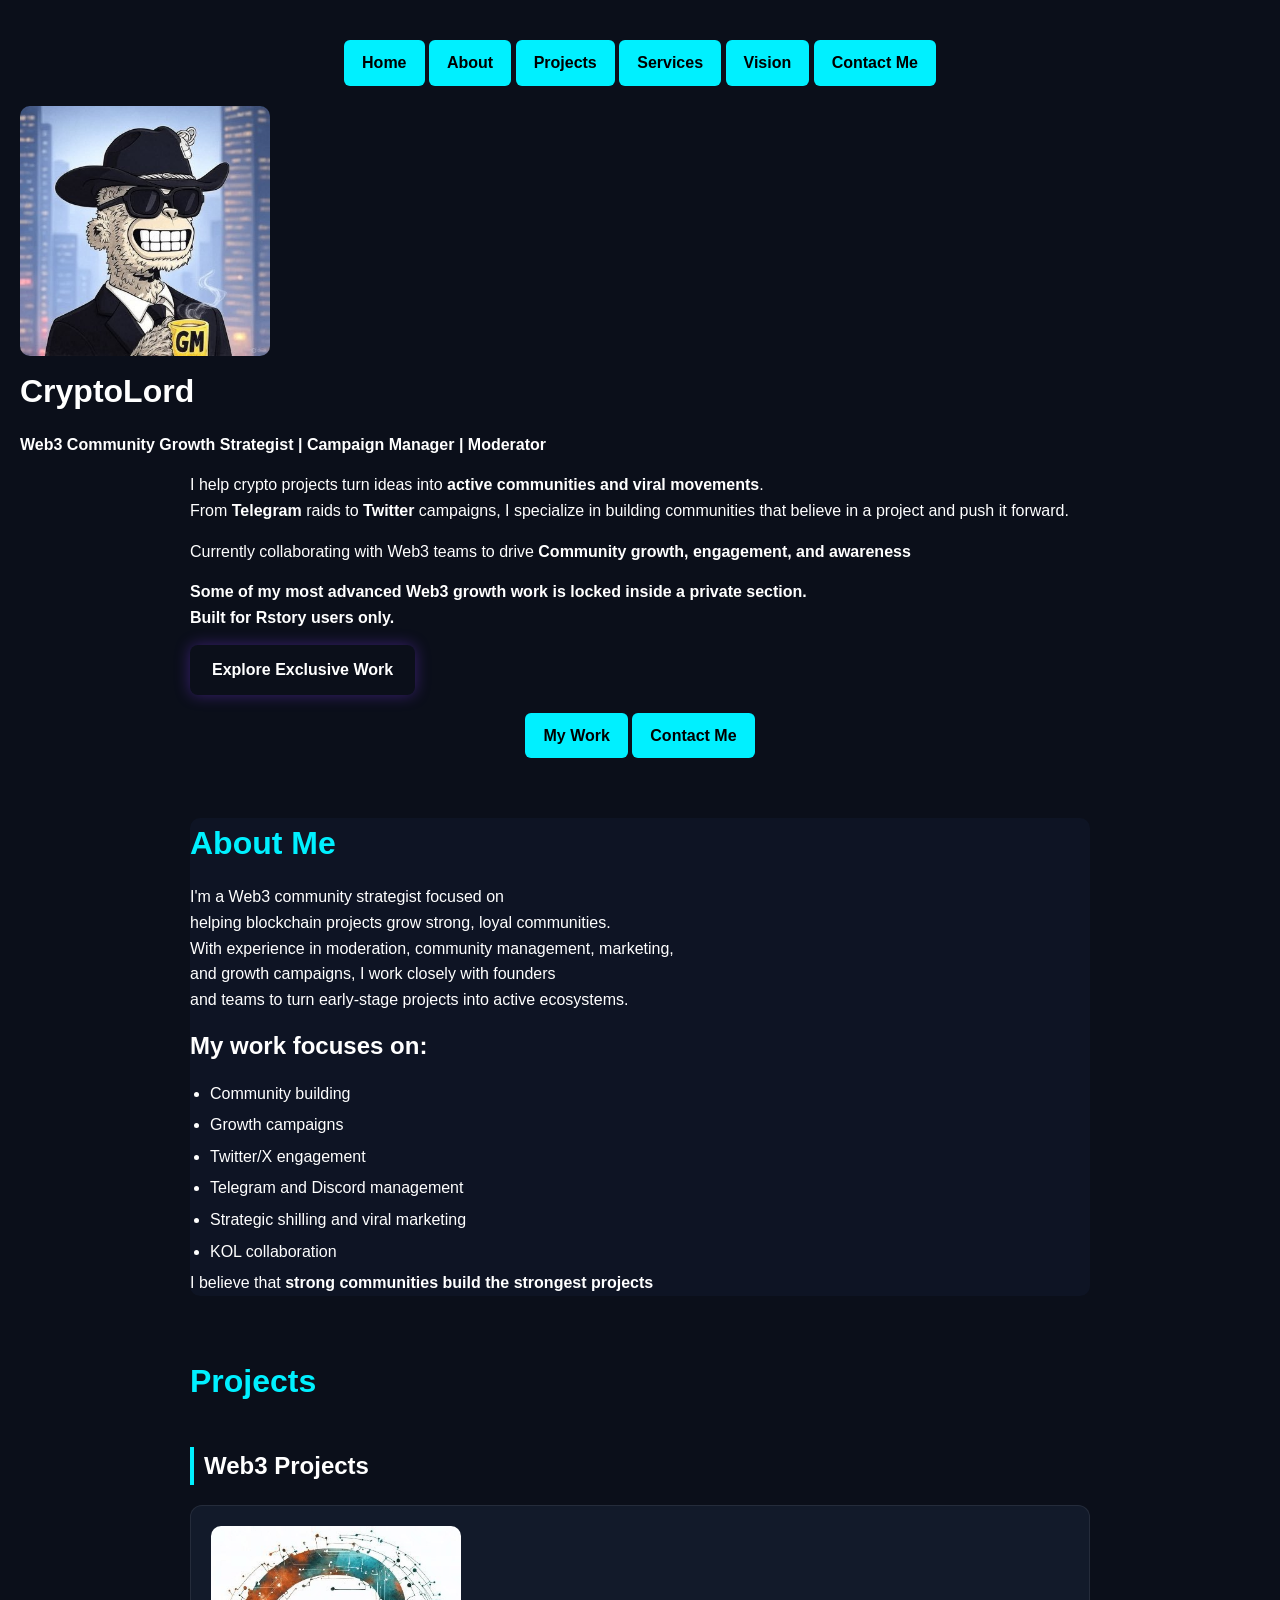
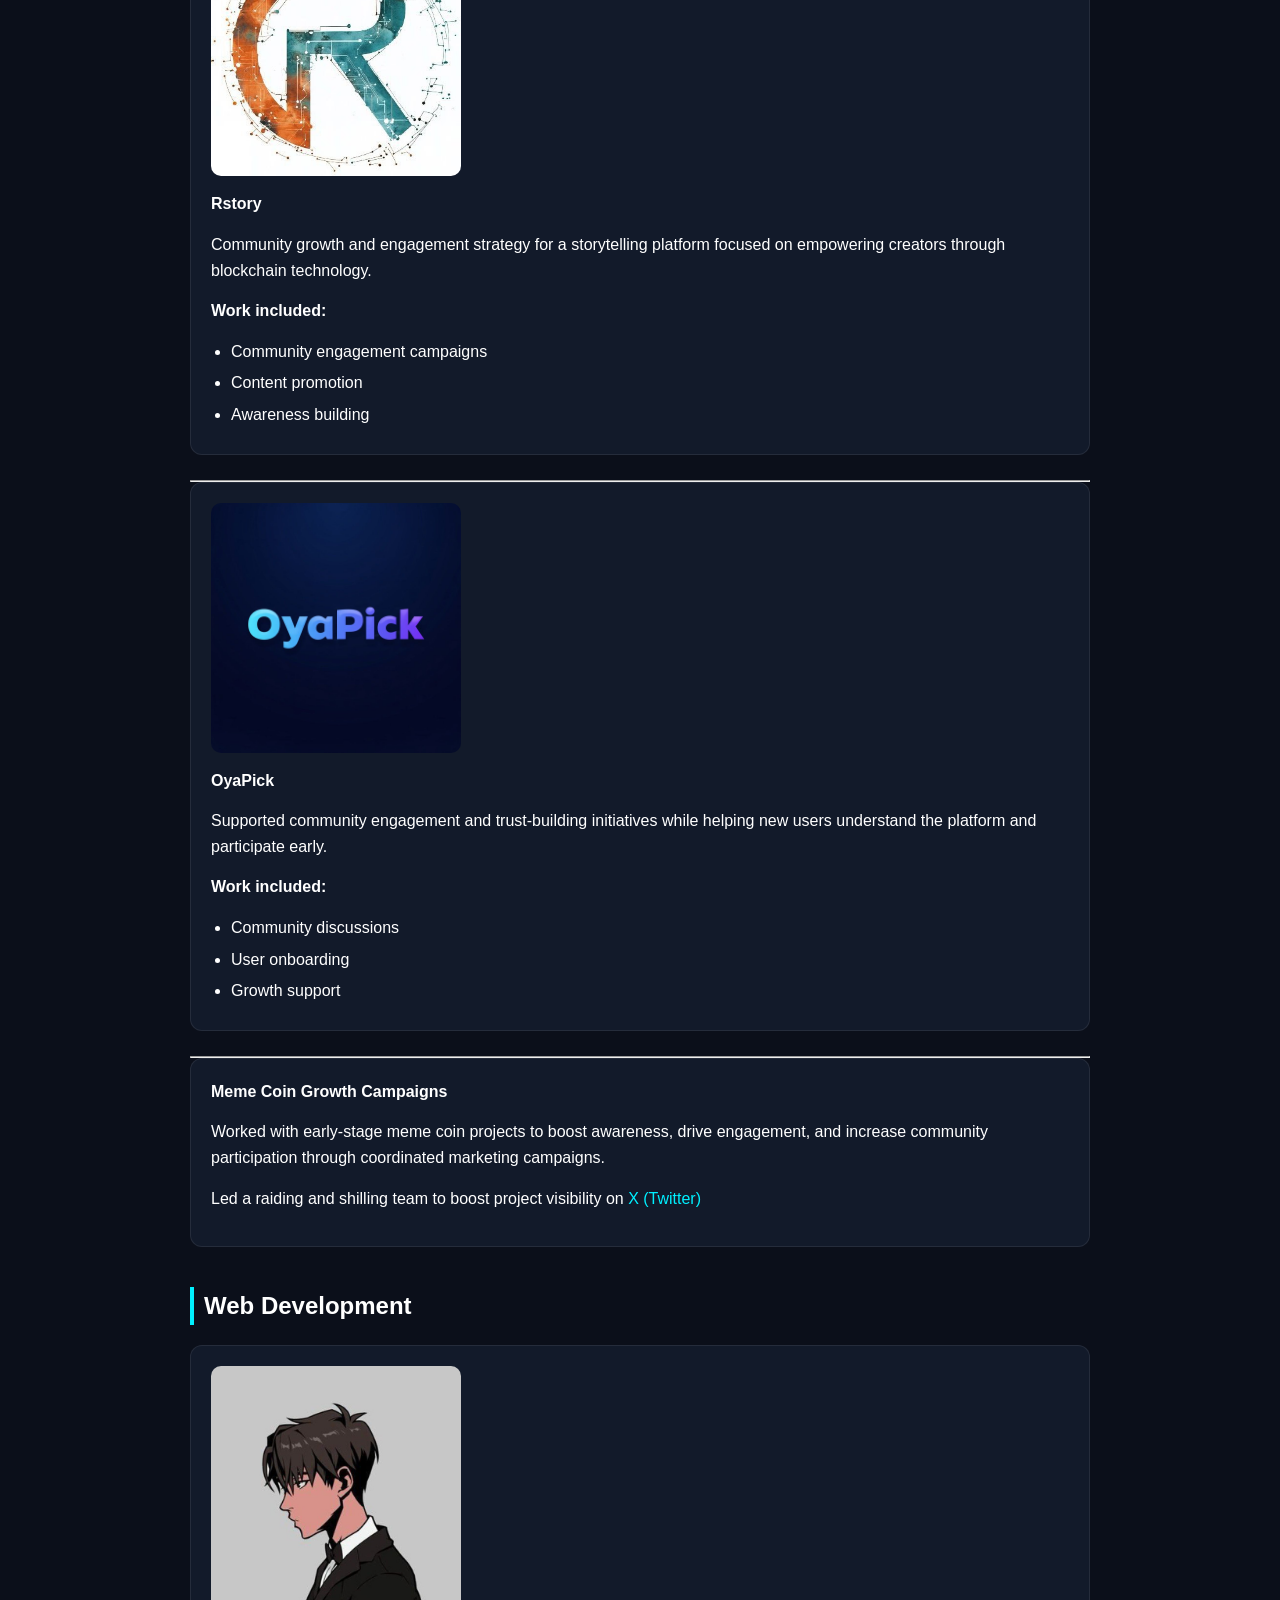
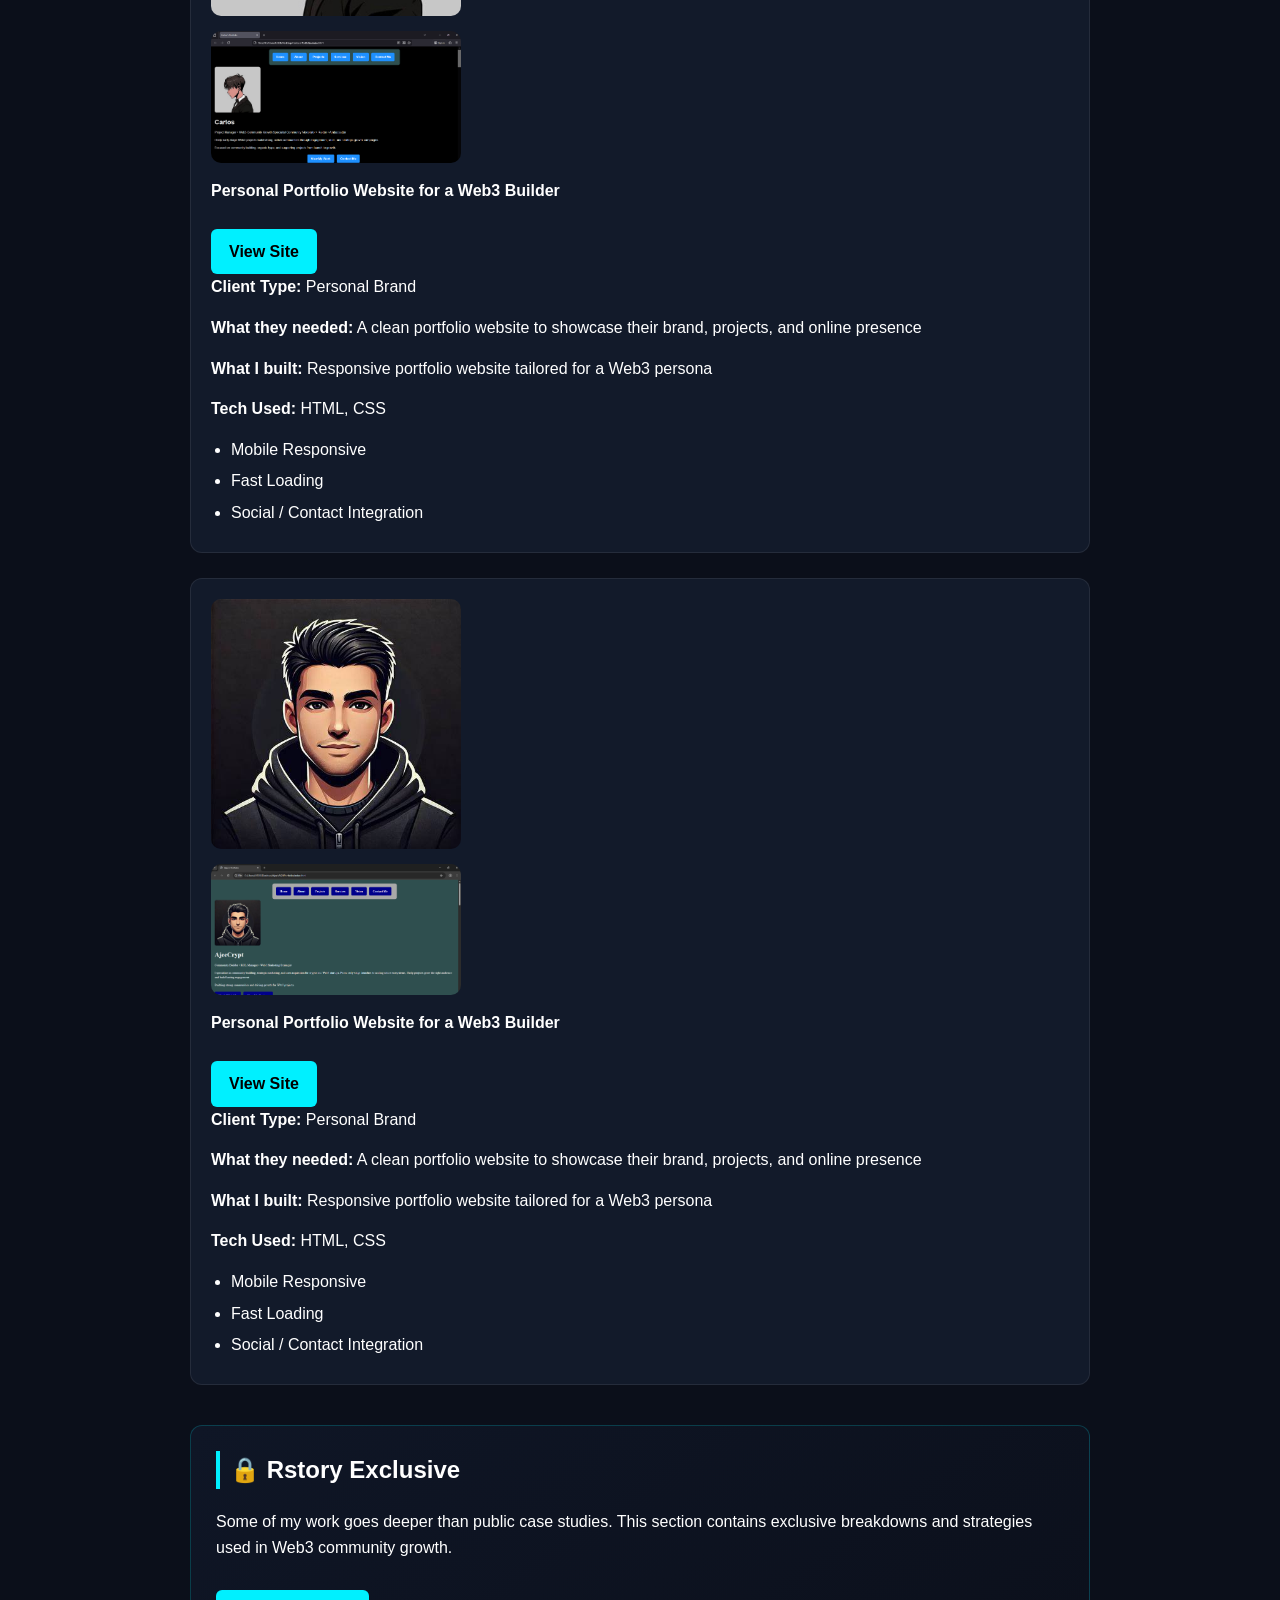
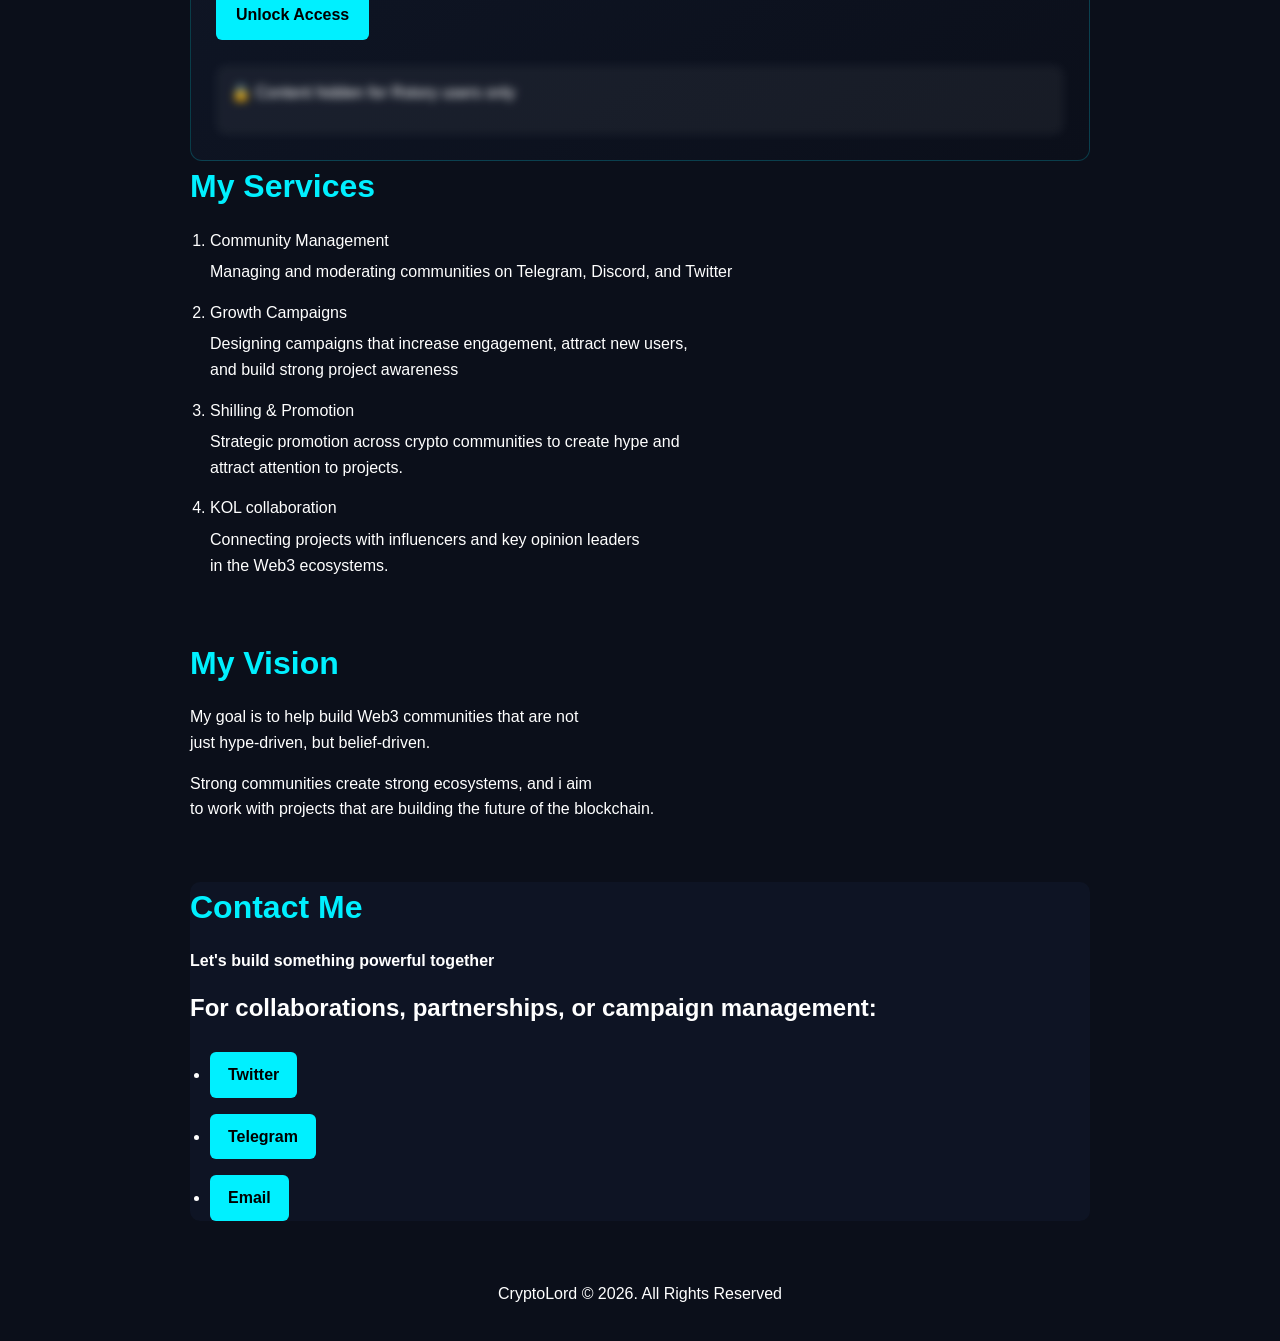
<file: index.html>
<!DOCTYPE html>
<html lang="en">
<head>
    <meta charset="UTF-8">
    <meta name="viewport" content="width=device-width, initial-scale=1.0">
    <title>CryptoLord's Portfolio</title>
    <link rel="stylesheet" href="style.css">
</head>
<body>
    <!--Header Menu-->
    <header id="menu">
      <div align="middle">
        <nav>
            <a href="#home" class="button">Home</a>
            <a href="#about" class="button">About</a>
            <a href="#projects" class="button">Projects</a>
            <a href="#services" class="button">Services</a>
            <a href="#vision" class="button">Vision</a>
            <a href="#contact" class="button">Contact Me</a>
        </nav>
      </div>
    </header>
    
      <!--Home Section-->
    <img src="CryptoLord pfp.jpg" alt="CryptoLord">

    <h1>CryptoLord</h1>
    <p><b>Web3 Community Growth Strategist | Campaign Manager | Moderator</b></p>

    <section id="home">
        <div>
            
            <p> I help crypto projects turn ideas into <b>active communities and viral movements</b>. <br>
            From <b>Telegram</b> raids to <b>Twitter</b> campaigns, I specialize in building 
            communities that believe in a project and push it forward.</p>
            <p> Currently collaborating with Web3 teams to drive <b>Community growth, engagement, and awareness</b></p>

            <p><b>Some of my most advanced Web3 growth work is locked inside a private section. 
                <br>Built for Rstory users only.</b>
            </p>
            
            <a href="#rstory" class="rstory_button" style="display: inline-block; padding: 12px 22px; background: linear-gradient(135deng, #6d28d9, #7c3aed); 
            color: white; font-weight: bold; border-radius: 8px; text-decoration: none; 
            transition: all 0.3s ease; box-shadow: 0 0 15px rgba(124, 58, 237, 0.4); 
            position: relative; overflow: hidden; ">Explore Exclusive Work</a>
        </div>
    <div align="middle">
        <a href="#projects" class="button">My Work</a>
        <a href="#contact" class="button">Contact Me</a>
    </div>
    </section>


    <!--About Section-->
    <section id="about">
        <h2>About Me</h2>
       
       <p>  I'm a Web3 community strategist focused on <br>
            helping blockchain projects grow strong, loyal communities. <br>
            With experience in moderation, community management, marketing, <br>
            and growth campaigns, I work closely with founders <br>
            and teams to turn early-stage projects into active ecosystems.
        </p>

         <h3>My work focuses on:</h3>
        <ul>
            <li>Community building</li>
            <li>Growth campaigns</li>
            <li>Twitter/X engagement</li>
            <li>Telegram and Discord management</li>
            <li>Strategic shilling and viral marketing</li>
            <li>KOL collaboration</li>
        </ul>
        
        <p>I believe that <b>strong communities build the strongest projects</b></p>

    </section>

    <!-- PROJECTS SECTION -->
<section id="projects">

    <h2>Projects</h2>

    <!--  WEB3 PROJECTS  -->
    <div class="project-section">
        <h3>Web3 Projects</h3>

        <!-- RSTORY -->
        <div class="project-card rstory">
            <img src="Rstory logo.jpg" alt="Rstory">

            <h4>Rstory</h4>

            <p>
                Community growth and engagement strategy for a storytelling platform focused on empowering creators through blockchain technology.
            </p>

            <h4>Work included:</h4>
            <ul>
                <li>Community engagement campaigns</li>
                <li>Content promotion</li>
                <li>Awareness building</li>
            </ul>
        </div>

        <hr>

        <!-- OYAPICK -->
        <div class="project-card">
            <img src="OyaPick logo.jpg" alt="OyaPick" width="300">

            <h4>OyaPick</h4>

            <p>
                Supported community engagement and trust-building initiatives while helping new users understand the platform and participate early.
            </p>

            <h4>Work included:</h4>
            <ul>
                <li>Community discussions</li>
                <li>User onboarding</li>
                <li>Growth support</li>
            </ul>
        </div>

        <hr>

        <!-- MEME COIN CAMPAIGNS -->
        <div class="project-card">
            <h4>Meme Coin Growth Campaigns</h4>

            <p>
                Worked with early-stage meme coin projects to boost awareness, drive engagement, and increase community participation through coordinated marketing campaigns.
            </p>

            <p>
                Led a raiding and shilling team to boost project visibility on <a href="https://x.com" target="_blank">X (Twitter)</a>
            </p>
        </div>

    </div>

    <!--  WEB DEVELOPMENT  -->
    <div class="project-section">

        <h3>Web Development</h3>

        <!-- CARLOS PROJECT -->
        <div class="project-card">

            <img src="Carlos pfp.jpg" alt="Carlos">

            <a href="Carlos's Portfolio Website Screenshot.png" target="_blank">
                <img src="Carlos's Portfolio Website Screenshot.png" alt="Website Screenshot">
            </a>

            <h4>Personal Portfolio Website for a Web3 Builder</h4>

            <a href="https://just-oracle.github.io/Carlosthegr3at-portfolio" class="button">
                View Site
            </a>

            <p><b>Client Type:</b> Personal Brand</p>

            <p><b>What they needed:</b> A clean portfolio website to showcase their brand, projects, and online presence</p>

            <p><b>What I built:</b> Responsive portfolio website tailored for a Web3 persona</p>

            <p><b>Tech Used:</b> HTML, CSS</p>

            <ul>
                <li>Mobile Responsive</li>
                <li>Fast Loading</li>
                <li>Social / Contact Integration</li>
            </ul>

        </div>

        <!-- AJEE PROJECT -->
        <div class="project-card">

            <img src="Ajee_pfp.jpg" alt="Carlos">

            <a href="Ajee's Website ScreenShot.png" target="_blank">
                <img src="Ajee's Website ScreenShot.png" alt="Website Screenshot">
            </a>

            <h4>Personal Portfolio Website for a Web3 Builder</h4>

            <a href="https://just-oracle.github.io/Ajee-portfolio" class="button">
                View Site
            </a>

            <p><b>Client Type:</b> Personal Brand</p>

            <p><b>What they needed:</b> A clean portfolio website to showcase their brand, projects, and online presence</p>

            <p><b>What I built:</b> Responsive portfolio website tailored for a Web3 persona</p>

            <p><b>Tech Used:</b> HTML, CSS</p>

            <ul>
                <li>Mobile Responsive</li>
                <li>Fast Loading</li>
                <li>Social / Contact Integration</li>
            </ul>

        </div>

    </div>

<!-- 🔒 RSTORY EXCLUSIVE SECTION -->
<div class="project-section locked-section" id="rstory">

    <h3>🔒 Rstory Exclusive</h3>

    <p class="locked-text">
        Some of my work goes deeper than public case studies.
        This section contains exclusive breakdowns and strategies used in Web3 community growth.
    </p>

    <!-- UNLOCK TOGGLE -->
    <input type="checkbox" id="unlock-toggle">

    <label for="unlock-toggle" class="unlock-btn">
        Unlock Access
    </label>

    <!-- LOCKED PREVIEW -->
    <div class="locked-preview">
        <p>🔒 Content hidden for Rstory users only</p>
    </div>

    <!-- UNLOCKED CONTENT -->
    <div class="unlocked-content">

        <h4>🧠 Rstory Private Growth Case Study </h4>

        <p>
            Rstory is a storytelling platform built around creator empowerment and blockchain-based engagement.
            My role focused on driving awareness, improving engagement loops, and strengthening community retention.
        </p>

<p>
This section contains real breakdowns of strategies I use in Web3 community growth, content creation, and engagement systems across different projects.
</p>

<h4>📌 Core Focus Areas</h4>
<ul>
    <li>Community engagement systems for early-stage Web3 projects</li>
    <li>Content-driven growth strategies (organic reach + narrative building)</li>
    <li>Raiding and visibility amplification techniques</li>
    <li>How attention cycles are created in crypto communities</li>
</ul>

<h4>⚙️ Content Strategy Breakdown</h4>

<p>
Most of the content I create is built around one idea: attention is not random, it is engineered through timing, emotion, and repetition.
</p>

<ul>
    <li>Using storytelling to make projects feel alive, not just technical</li>
    <li>Turning simple updates into viral engagement triggers</li>
    <li>Structuring posts to encourage replies, not just likes</li>
    <li>Building narrative consistency across all community messages</li>
</ul>

<h4>🚀 Example Execution Style</h4>

<ul>
    <li>Daily engagement loops (consistent visibility in community)</li>
    <li>Reply-driven amplification instead of broadcast posting</li>
    <li>Community-first messaging instead of product-first messaging</li>
    <li>Creating urgency through timing of content drops</li>
</ul>

<h4>🧩 Key Insight</h4>

<p>
In Web3, the strongest projects don’t always win because of technology, they win because they control attention, narrative, and community emotion at the right time.
</p>

<h4>🔒 Note</h4>

<p>
This is a simplified version of real strategies used across multiple Web3 growth campaigns. Full execution details are reserved for active Rstory users.
</p>

    </div>

</div>

<section id="services">

     <h2>My Services</h2>
       <ol>
            <li>Community Management</li>

            <p>Managing and moderating communities on Telegram, Discord, and Twitter</p>

            <li>Growth Campaigns</li>

            <p>Designing campaigns that increase engagement, attract new users, <br>
            and build strong project awareness</p>

            <li>Shilling & Promotion</li>

            <p>Strategic promotion across crypto communities to create hype and <br>
            attract attention to projects.</p>

            <li>KOL collaboration</li>

            <p>Connecting projects with influencers and key opinion leaders <br>
            in the Web3 ecosystems.</p>
        </ol>
    </section>

</section>

<!--Vision Sec-->
    <section id="vision">
        <h2>My Vision</h2>
         <p>
            My goal is to help build Web3 communities that are not <br>
            just hype-driven, but belief-driven.
        </p>
        <p>
            Strong communities create strong ecosystems, and i aim <br>
            to work with projects that are building the future of the blockchain.
        </p>
    </section>

<!-- Contact -->
        <section id="contact">
        <h2>Contact Me</h2>
        <p><b>Let's build something powerful together</b></p>
        <h3>For collaborations, partnerships, or campaign management: </h3>
  <ul>
    <li><a href="https://x.com/justlorddd" style="color: black" class="button">Twitter</a></li>
    <li><a href="https://t.me/justlorddd" style="color: black;" class="button">Telegram</a></li>
    <li><a href="mailto:adewalemicheal1501@gmail.com" style="color: black;" class="button">Email</a></li>
  </ul>
    </section>
    <!--footer menu-->
        <footer align="middle">
            <p>CryptoLord © 2026. All Rights Reserved</p>
        </footer>
</body>
</html>
</file>
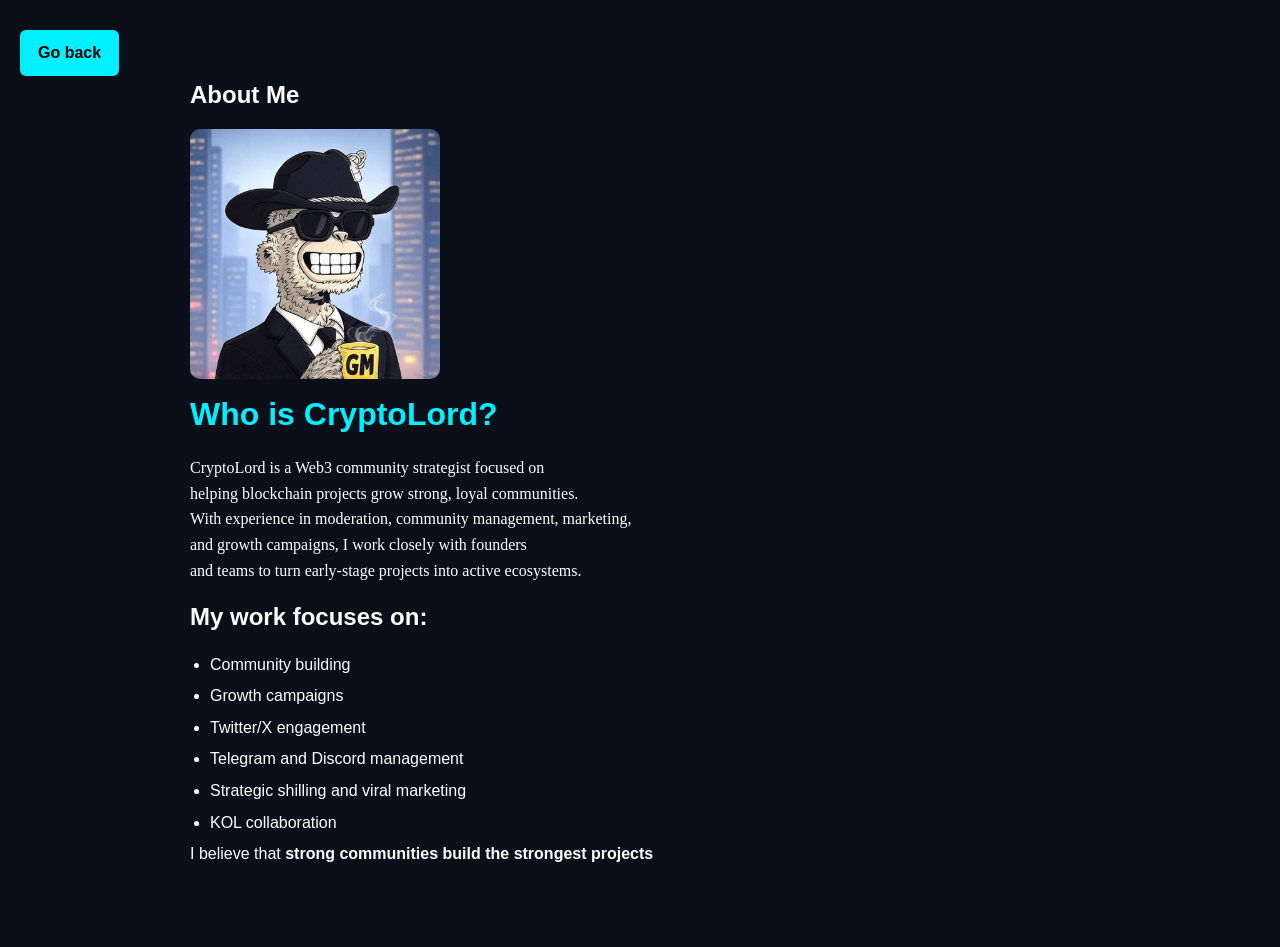
<file: about.html>
<!DOCTYPE html>
<html lang="en">
<head>
    <meta charset="UTF-8">
    <meta name="viewport" content="width=device-width, initial-scale=1.0">
    <title>About Page</title>
    <link rel="stylesheet" href="style.css">
</head>
<body>
    <a href="Index.html" class="button">Go back</a>
    <section class="about">

        <h1>About Me</h1>

        <img src="CryptoLord pfp.jpg" alt="CryptoLord">
        
        <h2>Who is CryptoLord?</h2>

        <p style="font-family: 'Times New Roman', Times, serif;">
            CryptoLord is a Web3 community strategist focused on <br>
            helping blockchain projects grow strong, loyal communities. <br>
            With experience in moderation, community management, marketing, <br>
            and growth campaigns, I work closely with founders <br>
            and teams to turn early-stage projects into active ecosystems.
        </p>

        <h3>My work focuses on:</h3>
        <ul>
            <li>Community building</li>
            <li>Growth campaigns</li>
            <li>Twitter/X engagement</li>
            <li>Telegram and Discord management</li>
            <li>Strategic shilling and viral marketing</li>
            <li>KOL collaboration</li>
        </ul>
        
        <p>I believe that <b>strong communities build the strongest projects</b></p>
    </section>
</body>
</html>
</file>
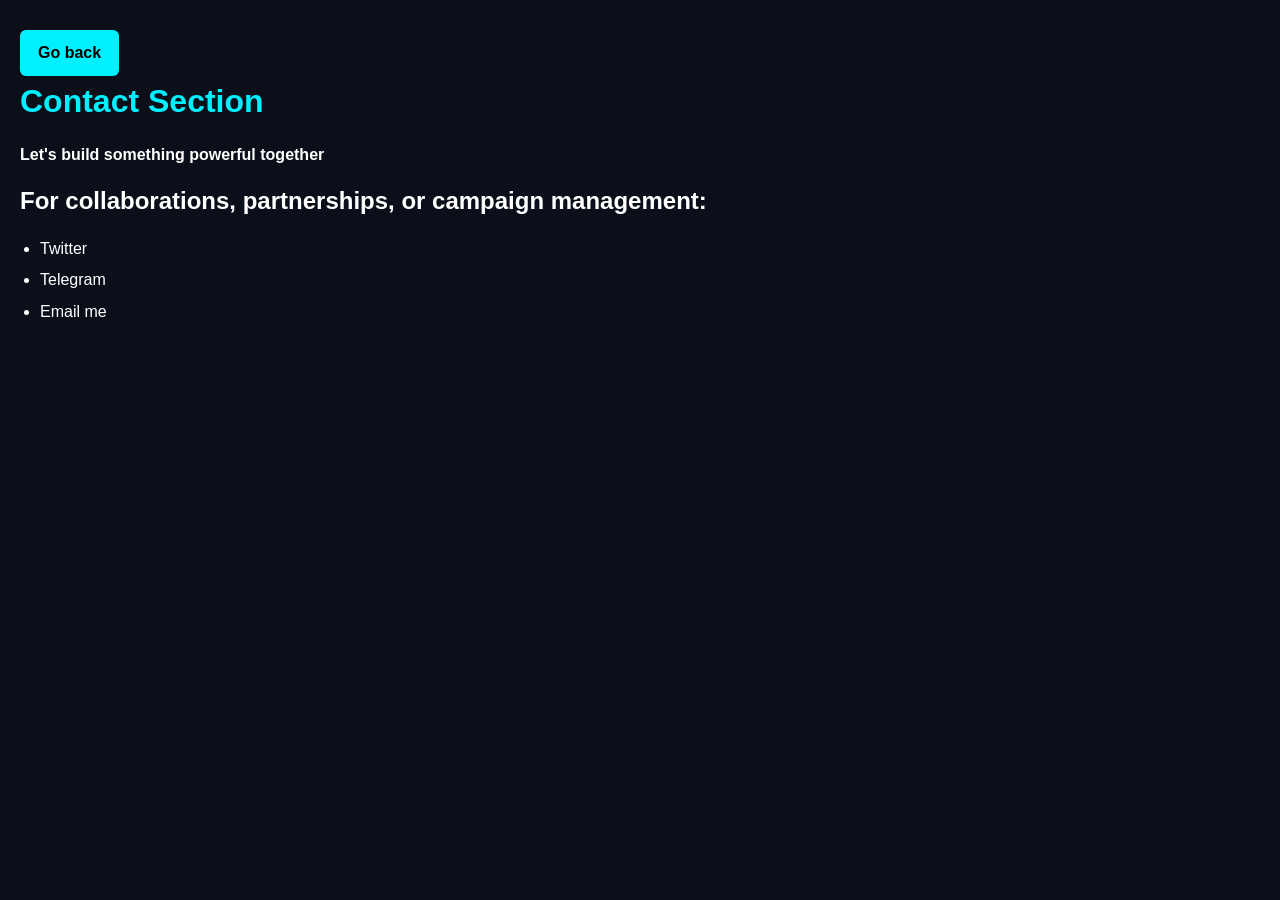
<file: contact.html>
<!DOCTYPE html>
<html lang="en">
<head>
    <meta charset="UTF-8">
    <meta name="viewport" content="width=device-width, initial-scale=1.0">
    <title>Contact Page</title>
    <link rel="stylesheet" href="style.css">
</head>
<body>
    <a href="Index.htm" class="button">Go back</a>
  <h2>Contact Section</h2>
  <p> <b>Let's build something powerful together</b></p>

  <h3>For collaborations, partnerships, or campaign management: </h3>
  <ul>
    <li><a href="https://x.com/justlorddd" style="color: white;">Twitter</a></li>
    <li><a href="https://t.me/justlorddd" style="color: white;">Telegram</a></li>
    <li><a href="mailto:adewalemicheal1501@gmail.com" style="color: white;">Email me</a></li>
  </ul>
  
</body>

</html>
</file>
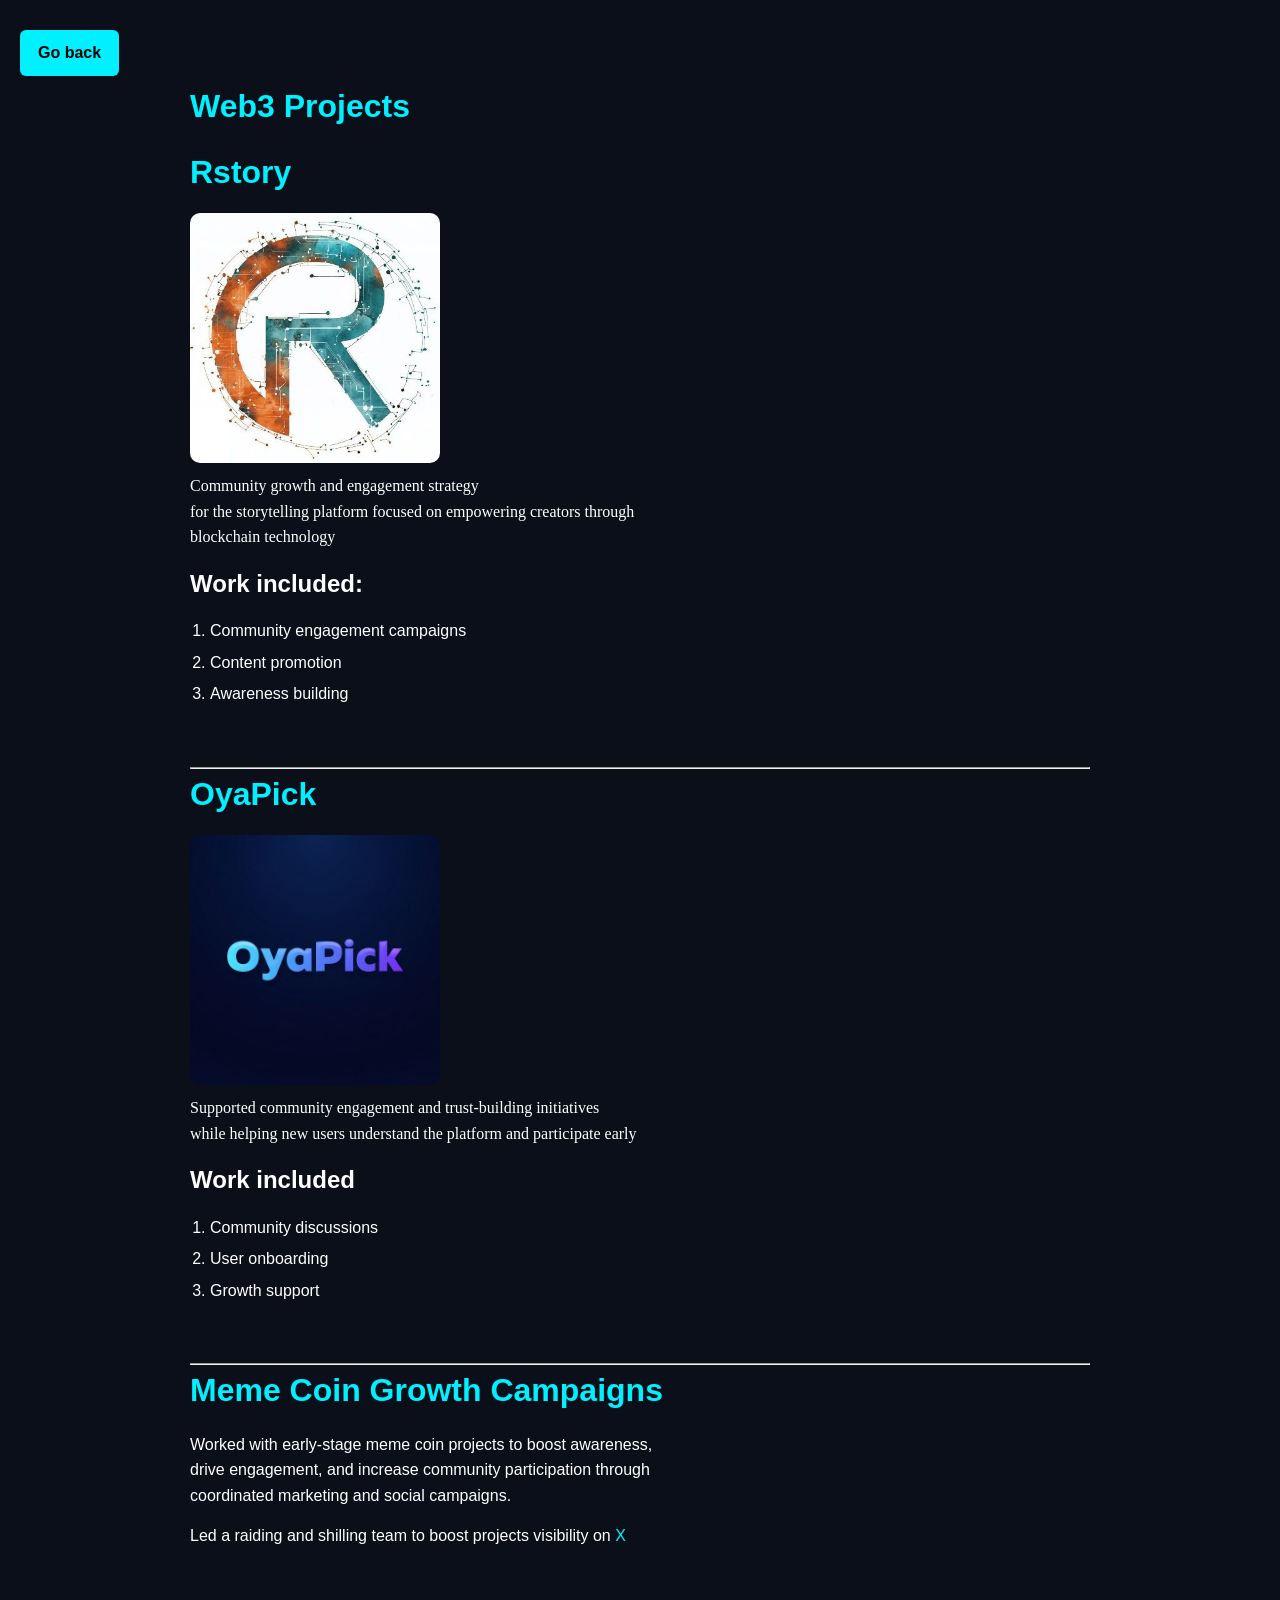
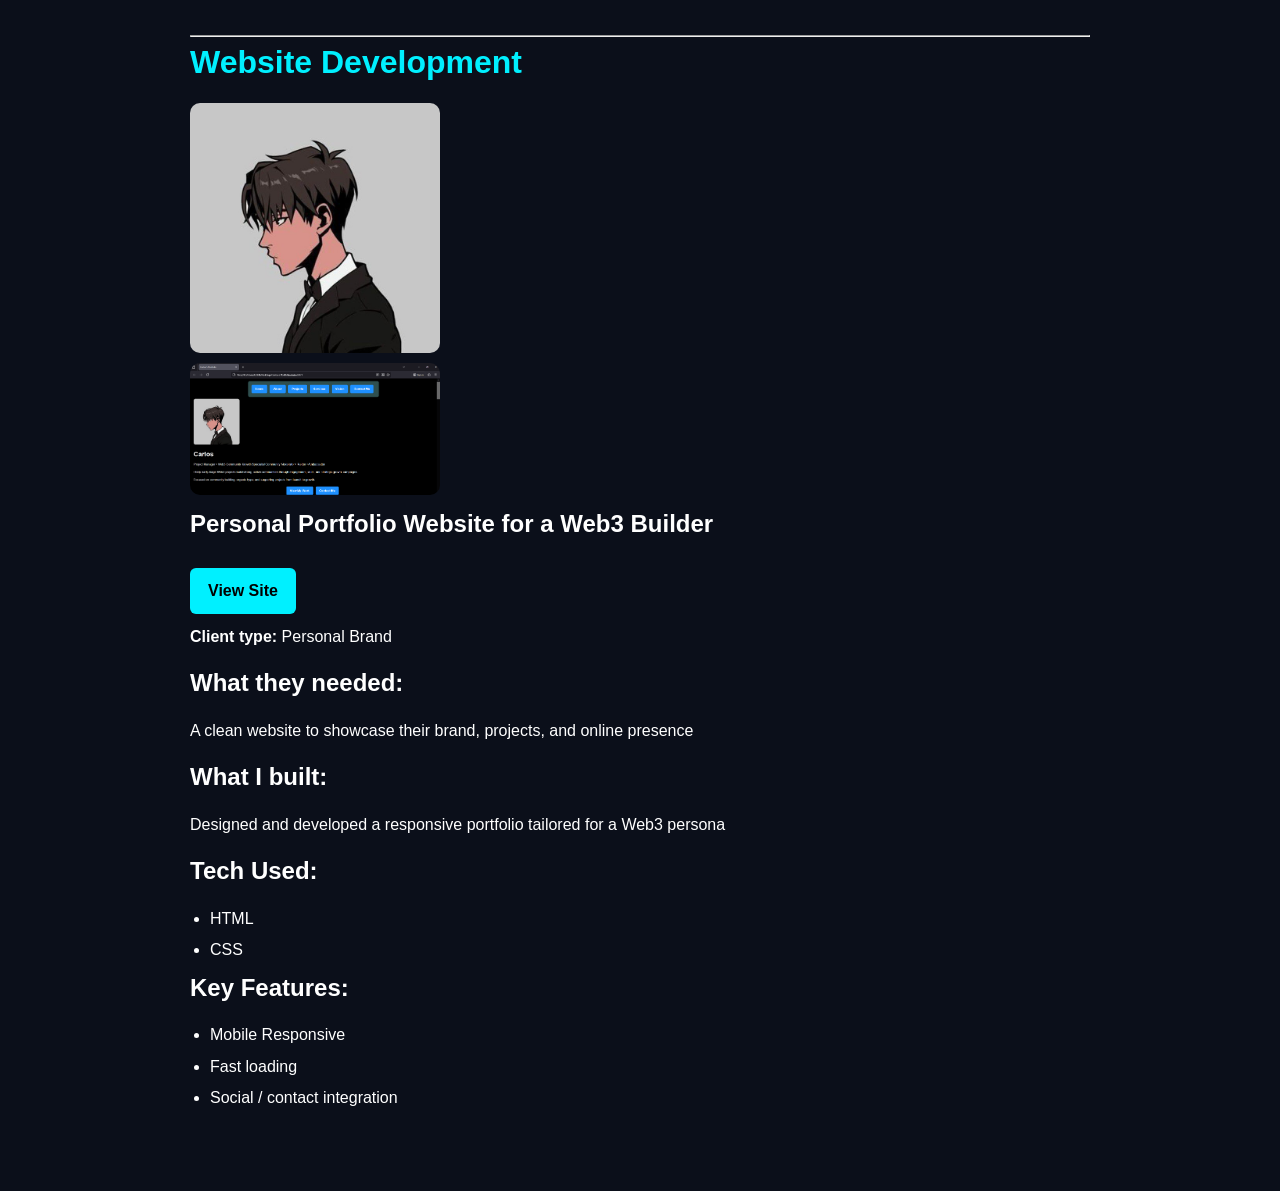
<file: projects.html>
<!DOCTYPE html>
<html lang="en">
<head>
    <meta charset="UTF-8">
    <meta name="viewport" content="width=device-width, initial-scale=1.0"> 
    <title>Projects</title>
    <link rel="stylesheet" href="style.css">
</head>
<body>
    <a href="Index.html" class="button" style="margin-bottom: 5px;">Go back</a>


    <div class="project">
    <section id="web3_projetcs">
        <h2>Web3 Projects</h2>

    <section id="Rstory">
        <h2>Rstory</h2>
        <img src="Rstory logo.jpg" alt="Rstory">
        <p style="font-family: 'Times New Roman', Times, serif;">Community growth and engagement strategy <br>
        for the storytelling platform focused on empowering creators through <br> blockchain technology</p>

        <h3>Work included:</h3>
        <ol>
            <li>Community engagement campaigns</li>
            <li>Content promotion</li>
            <li>Awareness building</li>
        </ol>
    </section>

    <hr>

    <section id="OyaPick">
        <h2>OyaPick</h2>
        <img src="OyaPick logo.jpg" alt="OyaPick" width="350">
        <p style="font-family: 'Times New Roman', Times, serif;">Supported community engagement and trust-building initiatives <br>
             while helping new users understand the platform and participate early</p>
        
        <h3>Work included</h3>
        <ol>
            <li>Community discussions</li>
            <li>User onboarding</li>
            <li>Growth support</li>
        </ol>
    </section>
    
    <hr>

    <section>
        <h2>Meme Coin Growth Campaigns</h2>
        <p>Worked with early-stage meme coin projects to boost awareness, <br>
        drive engagement, and increase community participation through <br>
    coordinated marketing and social campaigns.</p>
        <p>Led a raiding and shilling team to boost projects visibility on <a href="https://x.com">X</a></p>
    </section>

    </section>

    <section id="web_development">
      <br style="margin-bottom: 15px; margin-top: 15px"> 
<hr>
        
        <h2>Website Development</h2>

        <section id="Carlos">
            <img src="Carlos pfp.jpg" alt="Carlos">
            <a href="Carlos's Portfolio Website Screenshot.png" target="_blank">
                <img src="Carlos's Portfolio Website Screenshot.png" alt="A Screenshot Of The Website">
            </a>

            <h3>Personal Portfolio Website for a Web3 Builder</h3>
            <a href="https://carlosthegr3at-portfolio.netlify.app/" class="button" style="margin-bottom: 10px;">View Site</a>

            <p><b>Client type:</b> Personal Brand</p>

            <h3>What they needed:</h3>
            <p>A clean website to showcase their brand, projects, and online presence</p>

            <h3>What I built:</h3>
            <p>Designed and developed a responsive portfolio tailored for a Web3 persona</p>

            <h3>Tech Used:</h3>
            <ul>
                <li>HTML</li>
                <li>CSS</li>
            </ul>

            <h3>Key Features:</h3>
            <ul>
                <li>Mobile Responsive</li>
                <li>Fast loading</li>
                <li>Social / contact integration</li>
            </ul>
        </section>

    </section>
    </div>
</body>
</html>
</file>
<file: style.css>
/* GLOBAL STYLES */

* {
    margin: 0;
    padding: 0;
    box-sizing: border-box;
}

body {
    font-family: Arial, Helvetica, sans-serif;
    background: #0b0f1a;
    color: #ffffff;
    line-height: 1.6;
    margin: 0;
    padding: 20px;
}

/* Smooth scroll */
html {
    scroll-behavior: smooth;
}

/* NAV */

#menu{
    justify-content: center;
}
nav{
    padding: 10px 20px;
    margin-bottom: 10px;
    border-radius: 10px;
}

section {
    margin-bottom: 60px;
    max-width: 900px;
    margin-left: auto;
    margin-right: auto;
}

h1, h2, h3, h4 {
    margin-bottom: 15px;
    font-weight: 700;
}

h2 {
    font-size: 32px;
    color: #00f0ff;
}

h3 {
    font-size: 24px;
    color: #ffffff;
}

p {
    margin-bottom: 15px;
}

/* PROJECT SECTION LAYOUT */

.project-section {
    margin-top: 40px;
}

.project-card {
    background: #121a2a;
    padding: 20px;
    margin-bottom: 25px;
    border-radius: 12px;
    border: 1px solid rgba(255,255,255,0.08);
    transition: 0.3s ease;
}

.project-card:hover {
    transform: translateY(-5px);
    box-shadow: 0 10px 25px rgba(0, 240, 255, 0.1);
}

/* Images */
img{
    max-width: 250px;
    border-radius: 10px;
    display: block;
    margin-bottom: 10px;
    height: auto;
}
.project-card img {
    width: 100%;
    border-radius: 10px;
    margin-bottom: 15px;
}

/* Lists */
ul, ol {
    margin-left: 20px;
}

li {
    margin-bottom: 6px;
}

/* BUTTONS & LINKS */

a {
    color: #00f0ff;
    text-decoration: none;
}

a:hover {
    color: #00ff88;
}

.button {
    display: inline-block;
    padding: 10px 18px;
    background: #00f0ff;
    color: #000;
    border-radius: 6px;
    margin-top: 10px;
    font-weight: bold;
    transition: 0.3s;
}

.button:hover {
    background: #00ff88;
}

.rstory_button:hover {
    transform: translateY(-3px);
    box-shadow: 0 0 25px rgba(124, 58, 237, 0.7);
}

.rstory_button::before {
    content: "";
    position: absolute;
    top: 0;
    left: -100%;
    width: 100%;
    height: 100%;
    background: linear-gradient(
        120deg, transparent
    );
    transition: 0.5s;
}

.rstory_button::before {
    left: 100%;
}
/* WEB3 SECTION HEADER STYLE */

.project-section h3 {
    border-left: 4px solid #00f0ff;
    padding-left: 10px;
    margin-bottom: 20px;
}

/* RSTORY LOCKED SECTION */

.locked-section {
    background: linear-gradient(145deg, #0f1626, #0b0f1a);
    border: 1px solid rgba(0, 240, 255, 0.2);
    border-radius: 12px;
    padding: 25px;
}

.unlock-btn {
    display: inline-block;
    padding: 12px 20px;
    background: #00f0ff;
    color: #000;
    border-radius: 6px;
    cursor: pointer;
    font-weight: bold;
    margin: 15px 0;
    transition: 0.3s;
}

.unlock-btn:hover {
    background: #00ff88;
}

/* hidden checkbox */
#unlock-toggle {
    display: none;
}

/* locked preview */
.locked-preview {
    background: rgba(255,255,255,0.05);
    padding: 15px;
    border-radius: 10px;
    filter: blur(4px);
    margin-top: 10px;
}

/* unlocked content */
.unlocked-content {
    max-height: 0;
    overflow: hidden;
    opacity: 0;
    transition: all 0.6s ease;
}

/* ON UNLOCK */
#unlock-toggle:checked ~ .unlocked-content {
    max-height: 2000px;
    opacity: 1;
    margin-top: 20px;
}

#unlock-toggle:checked ~ .locked-preview {
    display: none;
}

#unlock-toggle:checked + .unlock-btn {
    background: #00ff88;
}

#unlock-toggle:checked + .unlock-btn::after {
    content: " ✔ Access Granted";
}

/* ABOUT SECTION */

#about {
    background: #0e1424;
    border-radius: 10px;
}

/* CONTACT SECTION */

#contact {
    background: #0e1424;
    border-radius: 10px;
}

/* simple inputs if you use form */
input, textarea {
    width: 100%;
    padding: 10px;
    margin-top: 10px;
    background: #121a2a;
    border: 1px solid rgba(255,255,255,0.1);
    color: white;
    border-radius: 6px;
}

input:focus, textarea:focus {
    outline: none;
    border-color: #00f0ff;
}

/* RESPONSIVE DESIGN */

@media (max-width: 768px) {
    section {
        padding: 40px 5%;
    }

    h2 {
        font-size: 26px;
    }

    h3 {
        font-size: 20px;
    }

    .project-card {
        padding: 15px;
    }
}
</file>
